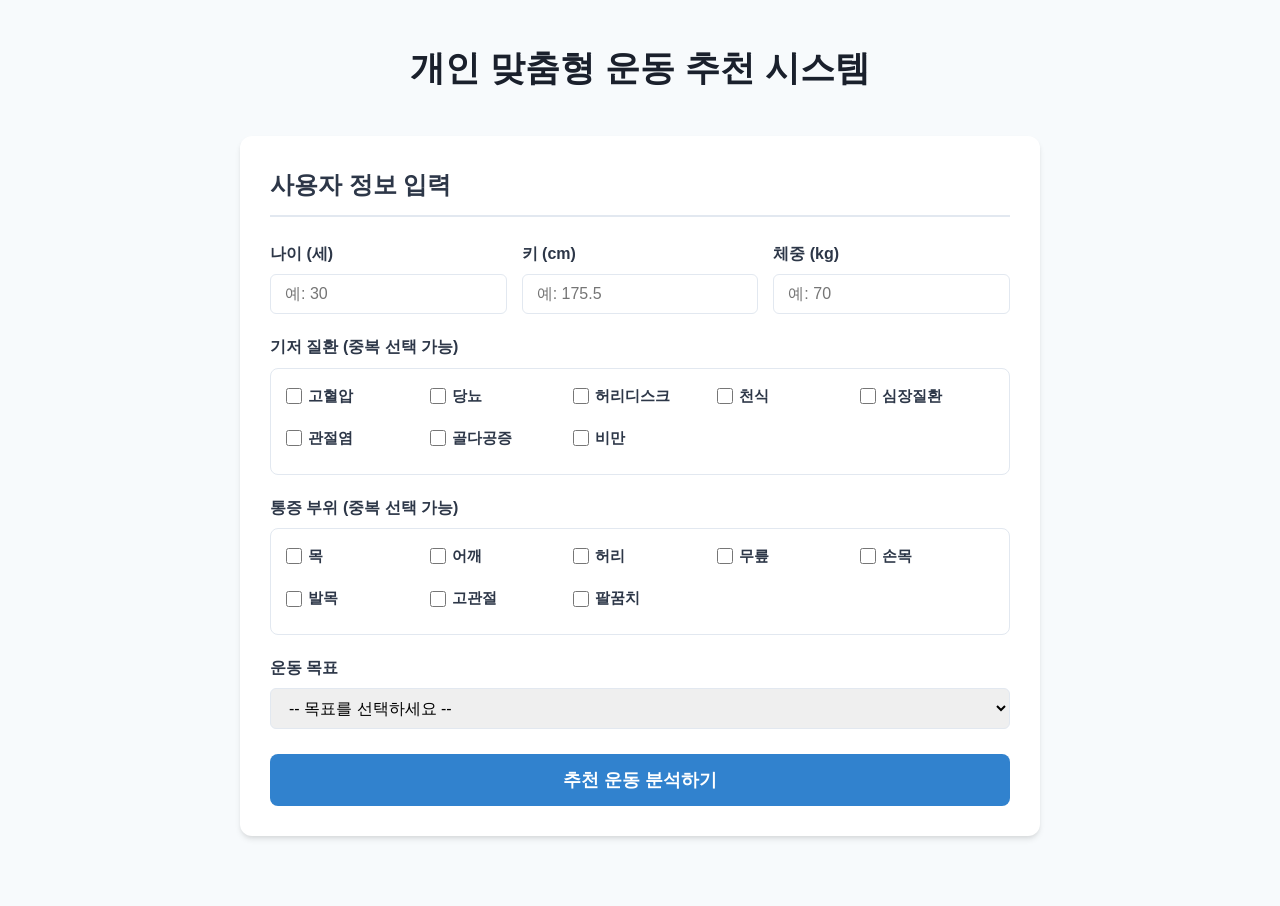
<file: templates/index.html>
<!DOCTYPE html>
<html lang="ko">
<head>
    <meta charset="UTF-8">
    <meta name="viewport" content="width=device-width, initial-scale=1.0">
    <title>개인 맞춤형 운동 추천 시스템</title>
    <link rel="stylesheet" href="/static/style.css">
</head>
<body>
    <div class="container">
        <header>
            <h1>개인 맞춤형 운동 추천 시스템</h1>
        </header>

        <main>
            <section id="input-section" class="card">
                <h2>사용자 정보 입력</h2>
                <form id="recommendation-form">
                    <div class="form-group-row">
                        <div class="form-group">
                            <label for="age">나이 (세)</label>
                            <input type="number" id="age" min="1" max="120" required placeholder="예: 30">
                        </div>
                        <div class="form-group">
                            <label for="height">키 (cm)</label>
                            <input type="number" id="height" step="0.1" min="50" max="250" required placeholder="예: 175.5">
                        </div>
                        <div class="form-group">
                            <label for="weight">체중 (kg)</label>
                            <input type="number" id="weight" step="0.1" min="10" max="300" required placeholder="예: 70">
                        </div>
                    </div>

                    <div class="form-group">
                        <label>기저 질환 (중복 선택 가능)</label>
                        <div class="checkbox-group">
                            <label class="checkbox-item"><input type="checkbox" name="conditions" value="고혈압"> 고혈압</label>
                            <label class="checkbox-item"><input type="checkbox" name="conditions" value="당뇨"> 당뇨</label>
                            <label class="checkbox-item"><input type="checkbox" name="conditions" value="허리디스크"> 허리디스크</label>
                            <label class="checkbox-item"><input type="checkbox" name="conditions" value="천식"> 천식</label>
                            <label class="checkbox-item"><input type="checkbox" name="conditions" value="심장질환"> 심장질환</label>
                            <label class="checkbox-item"><input type="checkbox" name="conditions" value="관절염"> 관절염</label>
                            <label class="checkbox-item"><input type="checkbox" name="conditions" value="골다공증"> 골다공증</label>
                            <label class="checkbox-item"><input type="checkbox" name="conditions" value="비만"> 비만</label>
                        </div>
                    </div>

                    <div class="form-group">
                        <label>통증 부위 (중복 선택 가능)</label>
                        <div class="checkbox-group">
                            <label class="checkbox-item"><input type="checkbox" name="pain_area" value="목"> 목</label>
                            <label class="checkbox-item"><input type="checkbox" name="pain_area" value="어깨"> 어깨</label>
                            <label class="checkbox-item"><input type="checkbox" name="pain_area" value="허리"> 허리</label>
                            <label class="checkbox-item"><input type="checkbox" name="pain_area" value="무릎"> 무릎</label>
                            <label class="checkbox-item"><input type="checkbox" name="pain_area" value="손목"> 손목</label>
                            <label class="checkbox-item"><input type="checkbox" name="pain_area" value="발목"> 발목</label>
                            <label class="checkbox-item"><input type="checkbox" name="pain_area" value="고관절"> 고관절</label>
                            <label class="checkbox-item"><input type="checkbox" name="pain_area" value="팔꿈치"> 팔꿈치</label>
                        </div>
                    </div>

                    <div class="form-group">
                        <label for="goal">운동 목표</label>
                        <select id="goal" required>
                            <option value="" disabled selected>-- 목표를 선택하세요 --</option>
                            <option value="체중 감량">체중 감량 (다이어트)</option>
                            <option value="근력 증가">근력 증가</option>
                            <option value="건강 관리">건강 관리</option>
                        </select>
                    </div>

                    <button type="submit" class="btn-submit">추천 운동 분석하기</button>
                </form>
            </section>

            <section id="result-section" class="card hidden">
                <div class="result-header">
                    <h2>📋 분석 결과</h2>
                    <button id="btn-retry" class="btn-secondary">다시 계산하기 🔄</button>
                </div>

                <div class="user-summary-grid">
                    <div class="summary-item"><strong>나이:</strong> <span id="res-age"></span>세</div>
                    <div class="summary-item"><strong>신체 스펙:</strong> <span id="res-specs"></span></div>
                    <div class="summary-item"><strong>BMI 지수:</strong> <span id="res-bmi"></span></div>
                    <div class="summary-item"><strong>운동 목표:</strong> <span id="res-goal"></span></div>
                </div>

                <div class="result-block">
                    <h3>🟢 추천 운동</h3>
                    <ol id="recommended-list" class="exercise-list"></ol>
                </div>

                <div class="result-block forbidden-block">
                    <h3>🔴 금지/주의 운동</h3>
                    <div id="forbidden-container"></div>
                </div>

                <div class="result-block reason-block">
                    <h3>💡 추천 이유</h3>
                    <ul id="reason-list"></ul>
                </div>

                <div class="result-block caution-block">
                    <h3>⚠️ 주의사항</h3>
                    <ul id="caution-list"></ul>
                </div>
            </section>
        </main>
    </div>

    <script src="/static/app.js"></script>
</body>
</html>
</file>
<file: static/style.css>
:root {
    --primary-color: #3182ce;
    --primary-hover: #2b6cb0;
    --bg-color: #f7fafc;
    --card-bg: #ffffff;
    --text-color: #2d3748;
    --text-muted: #718096;
    --border-color: #e2e8f0;
    --danger-color: #e53e3e;
    --danger-bg: #fff5f5;
    --success-color: #38a169;
    --warning-color: #dd6b20;
}

* {
    box-sizing: border-box;
    margin: 0;
    padding: 0;
    font-family: -apple-system, BlinkMacSystemFont, "Segoe UI", Roboto, "Helvetica Neue", Arial, sans-serif;
}

body {
    background-color: var(--bg-color);
    color: var(--text-color);
    line-height: 1.6;
    padding: 40px 20px;
}

.container {
    max-width: 800px;
    margin: 0 auto;
}

header {
    text-align: center;
    margin-bottom: 40px;
}

header h1 {
    font-size: 2.2rem;
    color: #1a202c;
    margin-bottom: 10px;
}

header p {
    color: var(--text-muted);
}

.card {
    background: var(--card-bg);
    border-radius: 12px;
    padding: 30px;
    box-shadow: 0 4px 6px -1px rgba(0, 0, 0, 0.1), 0 2px 4px -1px rgba(0, 0, 0, 0.06);
    margin-bottom: 30px;
}

.card h2 {
    font-size: 1.5rem;
    margin-bottom: 24px;
    border-bottom: 2px solid var(--border-color);
    padding-bottom: 10px;
}

/* 폼 스타일 */
.form-group {
    margin-bottom: 20px;
}

.form-group-row {
    display: flex;
    gap: 15px;
    margin-bottom: 20px;
}

.form-group-row .form-group {
    flex: 1;
    margin-bottom: 0;
}

label {
    display: block;
    font-weight: 600;
    margin-bottom: 8px;
}

input[type="number"], select {
    width: 100%;
    padding: 10px 14px;
    border: 1px solid var(--border-color);
    border-radius: 6px;
    font-size: 1rem;
    outline: none;
    transition: border-color 0.2s;
}

input[type="number"]:focus, select:focus {
    border-color: var(--primary-color);
}

/* 체크박스 그룹 */
.checkbox-group {
    display: grid;
    grid-template-columns: repeat(auto-fill, minmax(130px, 1fr));
    gap: 10px;
    background: white;
    padding: 15px;
    border-radius: 8px;
    border: 1px solid var(--border-color);
}

.checkbox-item {
    display: flex;
    align-items: center;
    gap: 6px;
    cursor: pointer;
    font-size: 0.95rem;
}

.checkbox-item input {
    width: 16px;
    height: 16px;
}

/* 버튼 스타일 */
.btn-submit {
    display: block;
    width: 100%;
    padding: 14px;
    background-color: var(--primary-color);
    color: white;
    border: none;
    border-radius: 8px;
    font-size: 1.1rem;
    font-weight: bold;
    cursor: pointer;
    transition: background-color 0.2s;
    margin-top: 25px;
}

.btn-submit:hover {
    background-color: var(--primary-hover);
}

.btn-secondary {
    padding: 8px 14px;
    background: transparent;
    border: 1px solid var(--primary-color);
    color: var(--primary-color);
    border-radius: 6px;
    cursor: pointer;
    font-weight: 500;
}

.btn-secondary:hover {
    background: #ebf8ff;
}

/* 결과창 스타일 */
.hidden {
    display: none !important;
}

.result-header {
    display: flex;
    justify-content: space-between;
    align-items: center;
    border-bottom: 2px solid var(--border-color);
    padding-bottom: 10px;
    margin-bottom: 20px;
}

.result-header h2 {
    border: none;
    margin-bottom: 0;
    padding-bottom: 0;
}

.user-summary-grid {
    display: grid;
    grid-template-columns: repeat(2, 1fr);
    gap: 12px;
    background: #edf2f7;
    padding: 15px;
    border-radius: 8px;
    margin-bottom: 25px;
}

.summary-item {
    font-size: 0.95rem;
}

.result-block {
    margin-bottom: 25px;
}

.result-block h3 {
    font-size: 1.15rem;
    margin-bottom: 12px;
}

/* 운동 리스트 아이템 */
.exercise-list {
    list-style: none;
}

.exercise-item {
    background: #f7fafc;
    border: 1px solid var(--border-color);
    padding: 12px 16px;
    border-radius: 8px;
    margin-bottom: 8px;
    display: flex;
    justify-content: space-between;
    align-items: center;
}

.exercise-info {
    font-weight: 600;
}

.exercise-meta {
    display: flex;
    align-items: center;
    gap: 10px;
    font-size: 0.9rem;
    color: var(--text-muted);
}

.badge {
    padding: 2px 8px;
    border-radius: 12px;
    font-size: 0.8rem;
    font-weight: bold;
    color: white;
}

.badge.low { background-color: var(--success-color); }
.badge.mid { background-color: var(--warning-color); }
.badge.high { background-color: var(--danger-color); }

/* 금지/주의 파트 */
.forbidden-block {
    background: var(--danger-bg);
    padding: 15px;
    border-radius: 8px;
    border: 1px solid #fed7d7;
}

.forbidden-block h3 { color: var(--danger-color); }

.source-group {
    margin-bottom: 10px;
}
.source-title {
    font-weight: bold;
    font-size: 0.9rem;
    color: #9b2c2c;
    margin-bottom: 4px;
}
.source-items {
    padding-left: 15px;
    font-size: 0.95rem;
}

/* 이유 및 주의사항 */
.reason-block { background: #ebf8ff; padding: 15px; border-radius: 8px; border: 1px solid #bee3f8;}
.reason-block h3 { color: #2b6cb0; }
.reason-block ul, .caution-block ul { padding-left: 20px; font-size: 0.95rem;}

.caution-block { background: #fffaf0; padding: 15px; border-radius: 8px; border: 1px solid #feebc8;}
.caution-block h3 { color: var(--warning-color); }

@media (max-width: 600px) {
    .form-group-row { flex-direction: column; gap: 0; }
    .user-summary-grid { grid-template-columns: 1fr; }
}
</file>
